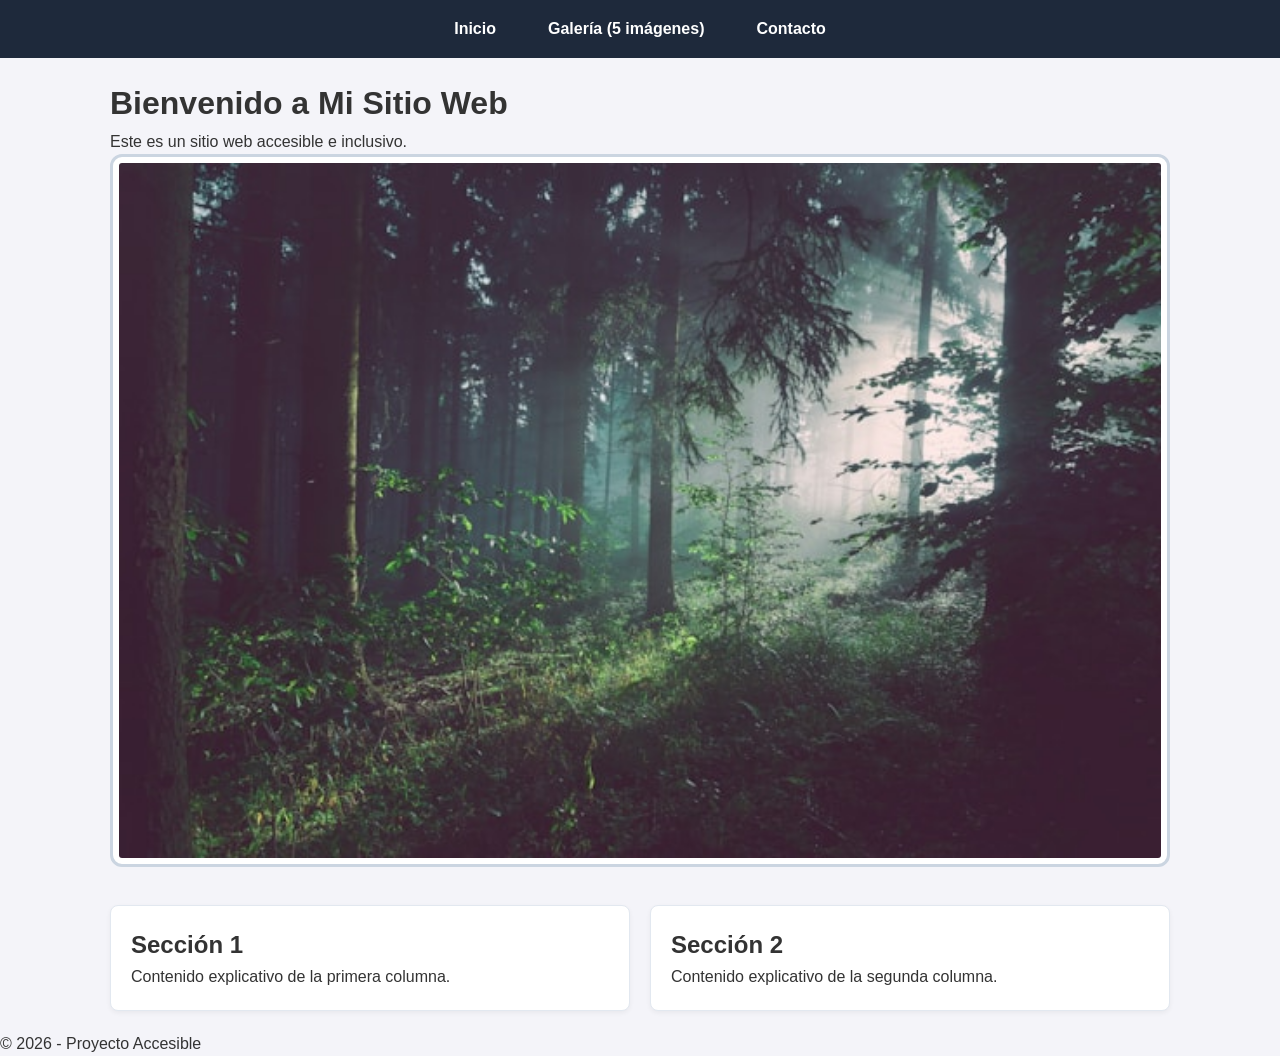
<file: index.html>
<!DOCTYPE html>
<html lang="es">
<head>
    <meta charset="UTF-8">
    <meta name="viewport" content="width=device-width, initial-scale=1.0">
    <title>Sitio Accesible - Inicio</title>
    <link rel="stylesheet" href="styles.css">
</head>
<body>

    <!-- 1. Enlace 'Saltar al contenido principal' -->
    <a href="#main-content" class="skip-link">Saltar al contenido principal</a>

    <!-- 2 & 7. Navegación accesible con Flexbox -->
    <header>
        <nav class="main-nav">
            <ul>
                <li><a href="index.html">Inicio</a></li>
                <li><a href="galeria.html">Galería (5 imágenes)</a></li>
                <li><a href="contacto.html">Contacto</a></li>
            </ul>
        </nav>
    </header>

    <main id="main-content">
        <h1>Bienvenido a Mi Sitio Web</h1>
        <p>Este es un sitio web accesible e inclusivo.</p>

        <!-- 5. Modelo de caja aplicado a imágenes -->
        <section class="hero">
            <img src="imagenes/img.1.jpeg" alt="Imagen principal de la página">
        </section>

        <!-- 6. Layout con CSS Grid (2 columnas o más) -->
        <section class="grid-container">
            <article class="card">
                <h2>Sección 1</h2>
                <p>Contenido explicativo de la primera columna.</p>
            </article>
            <article class="card">
                <h2>Sección 2</h2>
                <p>Contenido explicativo de la segunda columna.</p>
            </article>
        </section>
    </main>

    <footer>
        <p>&copy; 2026 - Proyecto Accesible</p>
    </footer>

</body>
</html>
</file>
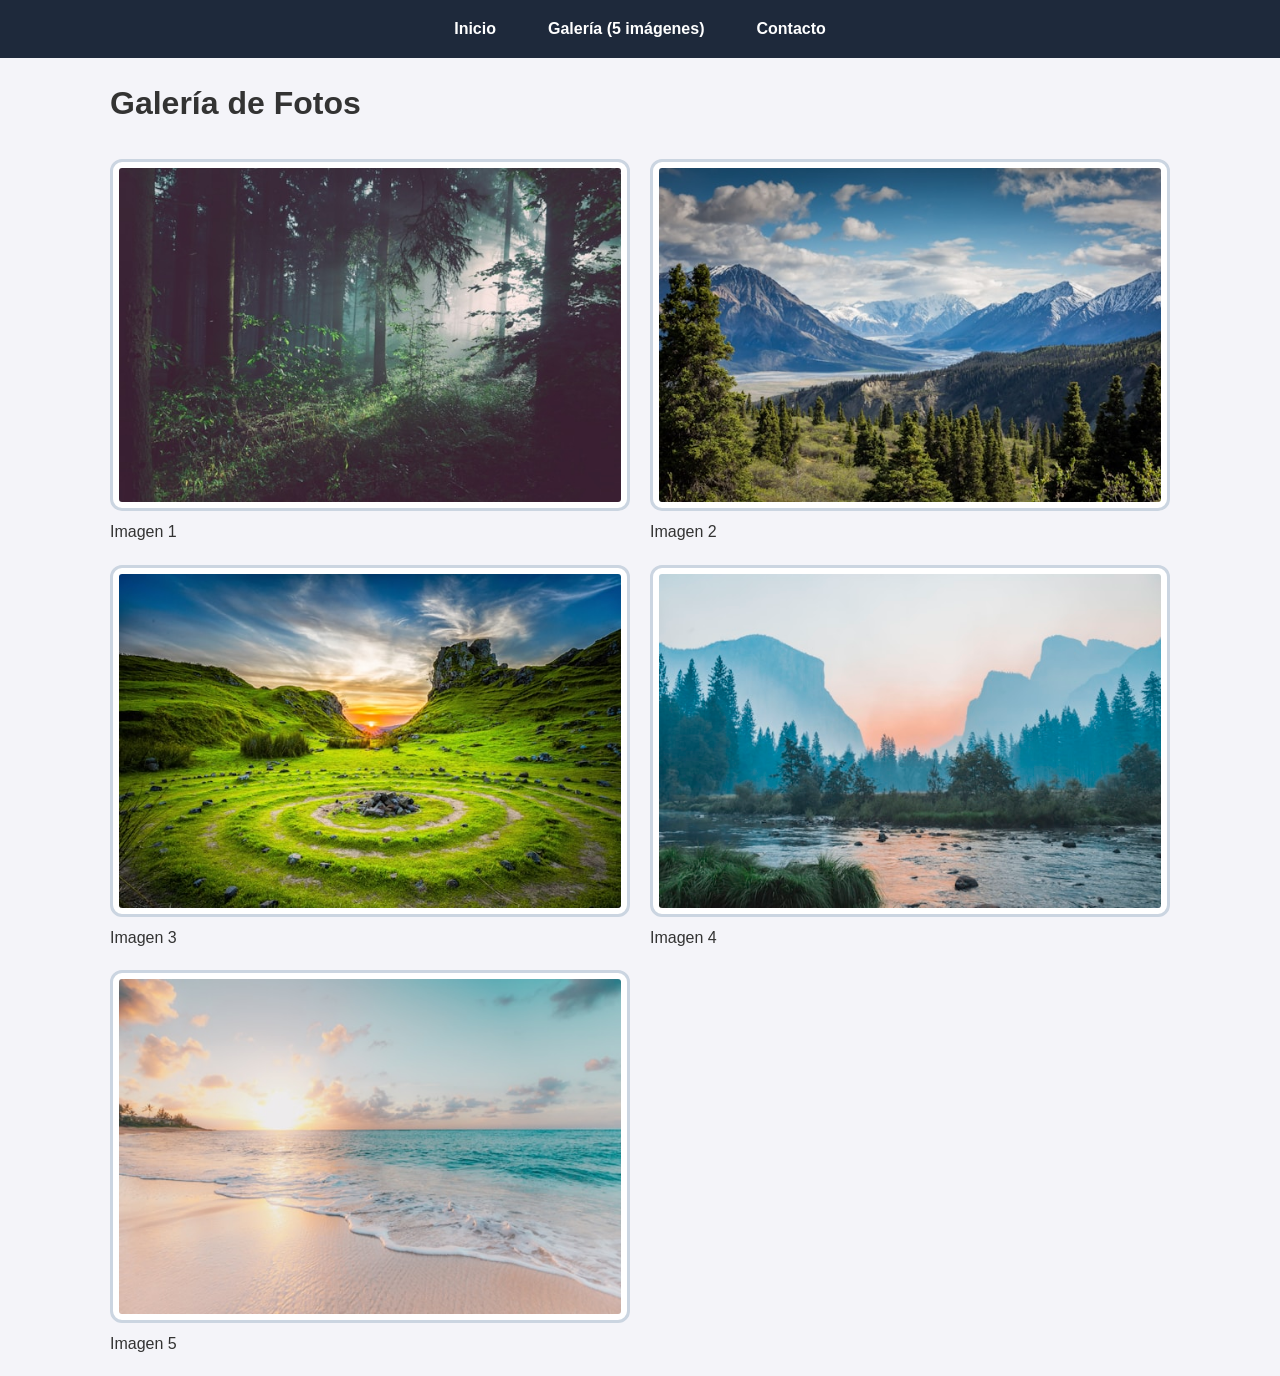
<file: galeria.html>
<!DOCTYPE html>
<html lang="es">
<head>
  <meta charset="UTF-8">
  <meta name="viewport" content="width=device-width, initial-scale=1.0">
  <title>Galería de Fotos</title>
  <link rel="stylesheet" href="styles.css">
</head>
<body>

  <header>
    <nav class="main-nav">
      <ul>
        <li><a href="index.html">Inicio</a></li>
        <li><a href="galeria.html">Galería (5 imágenes)</a></li>
        <li><a href="contacto.html">Contacto</a></li>
      </ul>
    </nav>
  </header>

  <main id="main-content">
    <h1>Galería de Fotos</h1>
    <section class="grid-container">
      <figure>
        <img src="imagenes/img.1.jpeg" alt="Descripción de Imagen 1">
        <figcaption>Imagen 1</figcaption>
      </figure>
      <figure>
        <img src="imagenes/img.2.jpeg" alt="Descripción de Imagen 2">
        <figcaption>Imagen 2</figcaption>
      </figure>
      <figure>
        <img src="imagenes/img.3.jpeg" alt="Descripción de Imagen 3">
        <figcaption>Imagen 3</figcaption>
      </figure>
      <figure>
        <img src="imagenes/img.4.jpeg" alt="Descripción de Imagen 4">
        <figcaption>Imagen 4</figcaption>
      </figure>
      <figure>
        <img src="imagenes/img.5.jpeg" alt="Descripción de Imagen 5">
        <figcaption>Imagen 5</figcaption>
      </figure>
    </section>
  </main>

</body>
</html>
</file>
<file: styles.css>
* {
    box-sizing: border-box;
    margin: 0;
    padding: 0;
}

body {
    font-family: Arial, sans-serif;
    line-height: 1.6;
    color: #333;
    background-color: #f4f4f9;
}

.skip-link {
    position: absolute;
    top: -100px;
    left: 10px;
    background: #000;
    color: #fff;
    padding: 12px 20px;
    z-index: 1000;
    text-decoration: none;
    border-radius: 4px;
    font-weight: bold;
}

.skip-link:focus {
    top: 10px; 
}


.main-nav {
    background-color: #1e293b;
    padding: 1rem;
}

.main-nav ul {
    display: flex;
    justify-content: center;
    gap: 20px;
    list-style: none;
}

.main-nav a {
    color: #ffffff;
    text-decoration: none;
    font-weight: bold;
    padding: 8px 16px;
    border-radius: 4px;
    transition: background-color 0.3s ease;
}

.main-nav a:hover {
    background-color: #3b82f6;
    color: #ffffff;
}

main {
    max-width: 1100px;
    margin: 20px auto;
    padding: 0 20px;
}

img {
    width: 100%;
    max-width: 100%;
    height: auto;
    border: 3px solid #cbd5e1; /* border */
    padding: 6px; /* padding */
    border-radius: 12px; /* border-radius */
    background-color: #ffffff;
}

.grid-container {
    display: grid; 
    grid-template-columns: repeat(2, 1fr); 
    gap: 20px;
    margin-top: 30px;
}

.card {
    background: #ffffff;
    padding: 20px;
    border-radius: 8px;
    border: 1px solid #e2e8f0;
    box-shadow: 0 2px 5px rgba(0,0,0,0.05);
    transition: transform 0.2s ease, box-shadow 0.2s ease;
}

.card:hover {
    transform: translateY(-5px);
    box-shadow: 0 6px 12px rgba(0,0,0,0.1);
}

@media (max-width: 768px) {
    .grid-container {
        grid-template-columns: 1fr; 
    }
}
</file>
